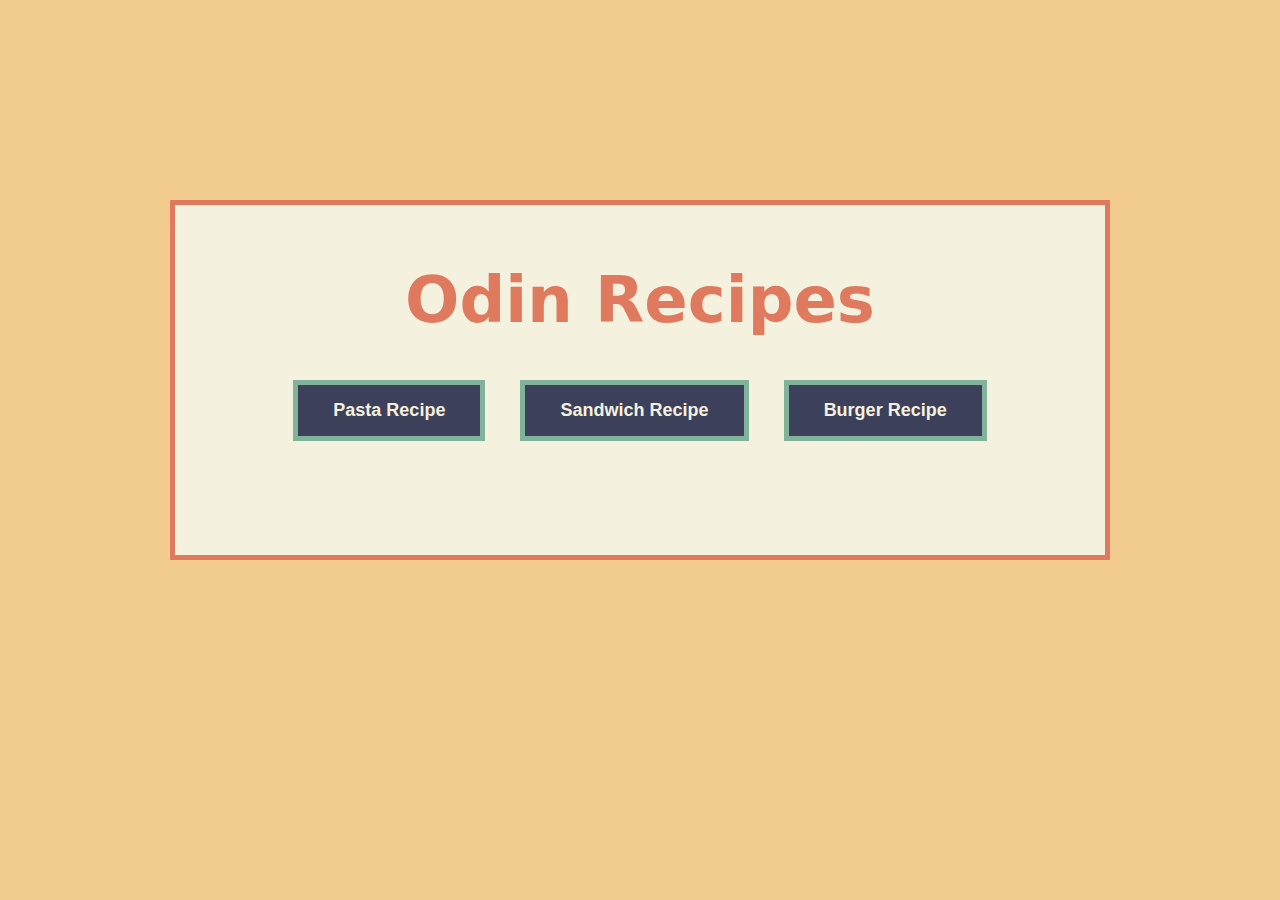
<file: index.html>
<!DOCTYPE html>
<html lang="en">
    <head>
        <meta charset="UTF-8">
        <title>Odin Recipe</title>
        <link rel="stylesheet" href="style.css">
    </head>
    <body>
        <div class="container">
            <h1>Odin Recipes</h1>
            
            <button><a href="./recipes/pasta/pasta.html">Pasta Recipe</a></button>
            <button><a href="./recipes/sandwich/sandwich.html">Sandwich Recipe</a></button>
            <button><a href="./recipes/burger/burger.html">Burger Recipe</a></button>
        </div>

    </body>
</html>
</file>
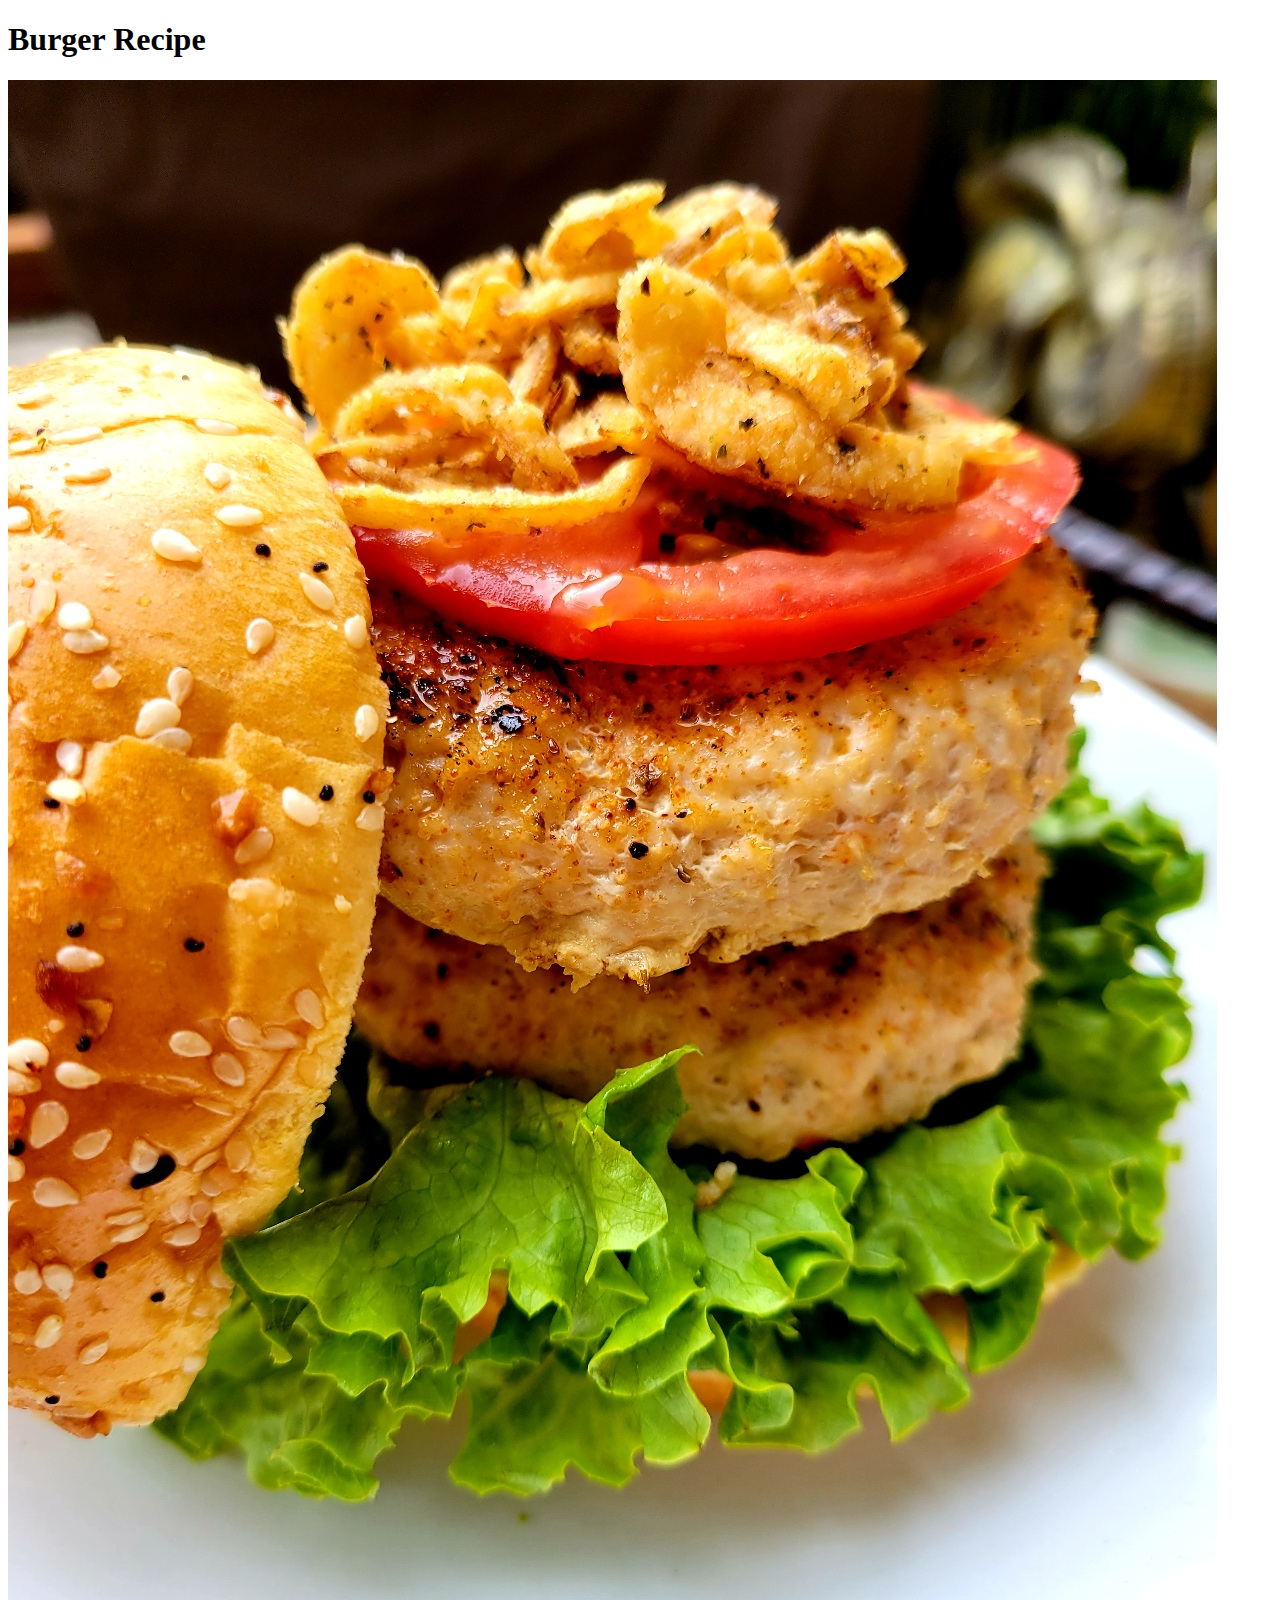
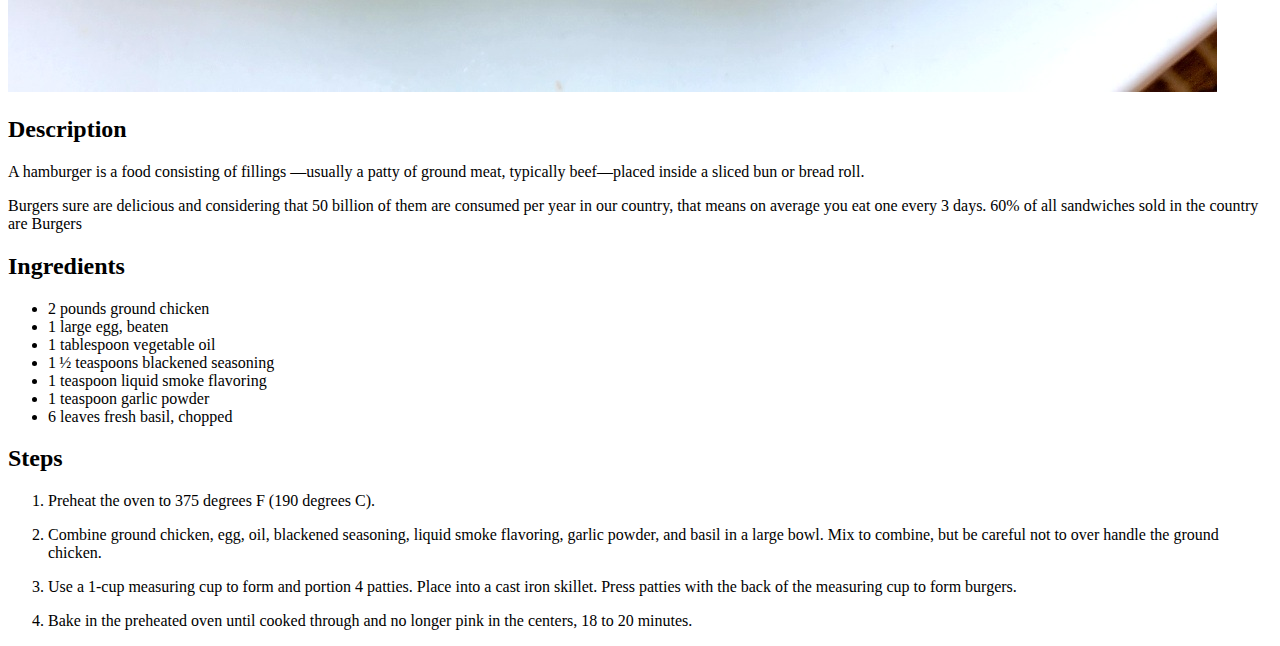
<file: recipes/burger.html>
<!DOCTYPE html>
<html lang="en">
    <head>
        <meta charset="UTF-8">
        <title>Burger</title>
    </head>
    <body>
        <h1>Burger Recipe</h1>

        <img src="../images/burger.jpg" alt="A Burger">

        <h2>Description</h2>
        <p>A hamburger is a food consisting of fillings —usually a patty of ground meat, typically beef—placed inside a sliced bun or bread roll.</p>
        <p>Burgers sure are delicious and considering that 50 billion of them are consumed per year in our country, that means on average you eat one every 3 days. 60% of all sandwiches sold in the country are Burgers</p>

        <h2>Ingredients</h2>
        <ul>
            <li>2 pounds ground chicken</li>
            <li>1 large egg, beaten</li>
            <li>1 tablespoon vegetable oil</li>
            <li>1 ½ teaspoons blackened seasoning</li>
            <li>1 teaspoon liquid smoke flavoring</li>
            <li>1 teaspoon garlic powder</li>
            <li>6 leaves fresh basil, chopped</li>
        </ul>

        <h2>Steps</h2>
        <ol>
            <li>
                <p>Preheat the oven to 375 degrees F (190 degrees C).</p>
            </li>
            <li>
                <p>Combine ground chicken, egg, oil, blackened seasoning, liquid smoke flavoring, garlic powder, and basil in a large bowl. Mix to combine, but be careful not to over handle the ground chicken.</p>
            </li>
            <li>
                <p>Use a 1-cup measuring cup to form and portion 4 patties. Place into a cast iron skillet. Press patties with the back of the measuring cup to form burgers.</p>
            </li>
            <li>
                <p>Bake in the preheated oven until cooked through and no longer pink in the centers, 18 to 20 minutes.</p>
            </li>
        </ol>
    </body>
</html>
</file>
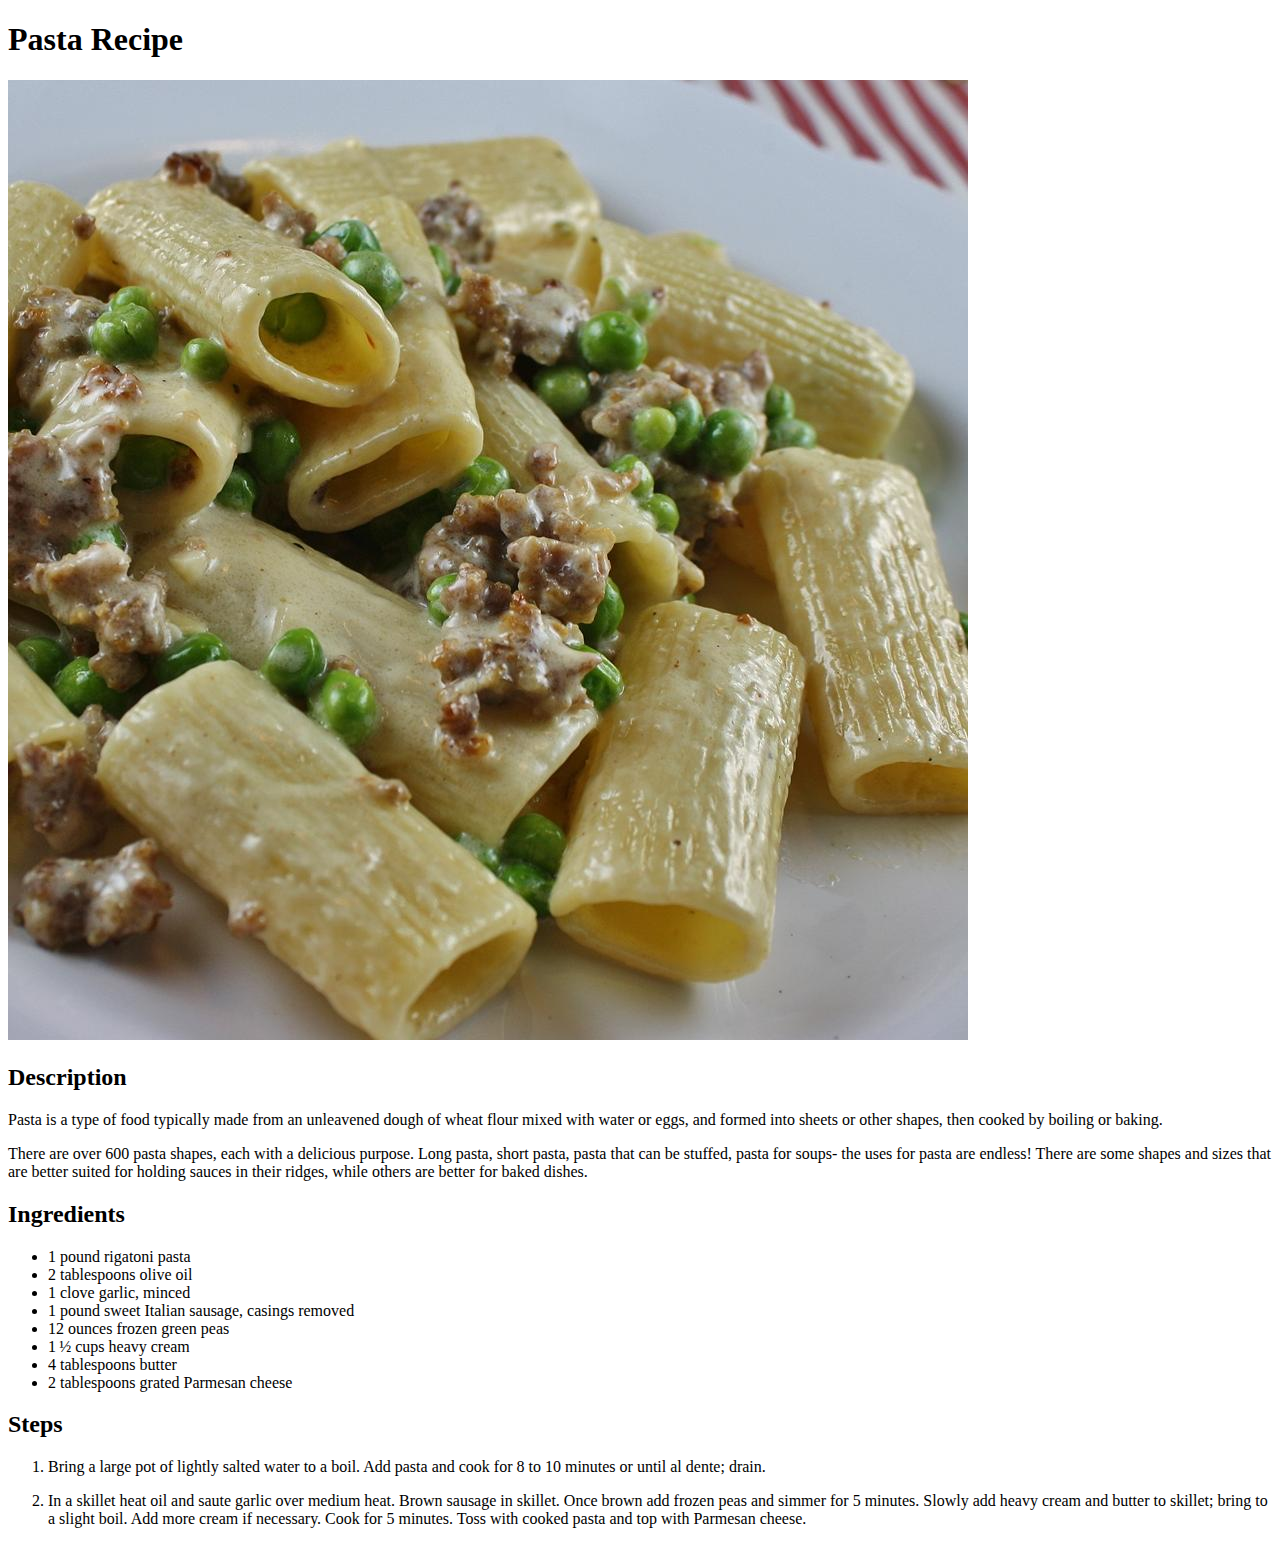
<file: recipes/pasta.html>
<!DOCTYPE html>
<html>
    <head>
        <meta charset="UTF-8">
        <title>Pasta</title>
    </head>
    <body>
        <h1>Pasta Recipe</h1>

        <img src="../images/pasta.jpg" alt="A Plate of Pasta">

        <h2>Description</h2>
        <p>Pasta is a type of food typically made from an unleavened dough of wheat flour mixed with water or eggs, and formed into sheets or other shapes, then cooked by boiling or baking.</p>
        <p>There are over 600 pasta shapes, each with a delicious purpose. Long pasta, short pasta, pasta that can be stuffed, pasta for soups- the uses for pasta are endless! There are some shapes and sizes that are better suited for holding sauces in their ridges, while others are better for baked dishes.</p>

        <h2>Ingredients</h2>
        <ul>
            <li>1 pound rigatoni pasta</li>
            <li>2 tablespoons olive oil</li>
            <li>1 clove garlic, minced</li>
            <li>1 pound sweet Italian sausage, casings removed</li>
            <li>12 ounces frozen green peas</li>
            <li>1 ½ cups heavy cream</li>
            <li>4 tablespoons butter</li>
            <li>2 tablespoons grated Parmesan cheese</li>
        </ul>

        <h2>Steps</h2>
        <ol>
            <li>
                <p>Bring a large pot of lightly salted water to a boil. Add pasta and cook for 8 to 10 minutes or until al dente; drain.</p>
            </li>
            <li>
                <p>In a skillet heat oil and saute garlic over medium heat. Brown sausage in skillet. Once brown add frozen peas and simmer for 5 minutes. Slowly add heavy cream and butter to skillet; bring to a slight boil. Add more cream if necessary. Cook for 5 minutes. Toss with cooked pasta and top with Parmesan cheese.</p>
            </li>
        </ol>
    </body>
</html>
</file>
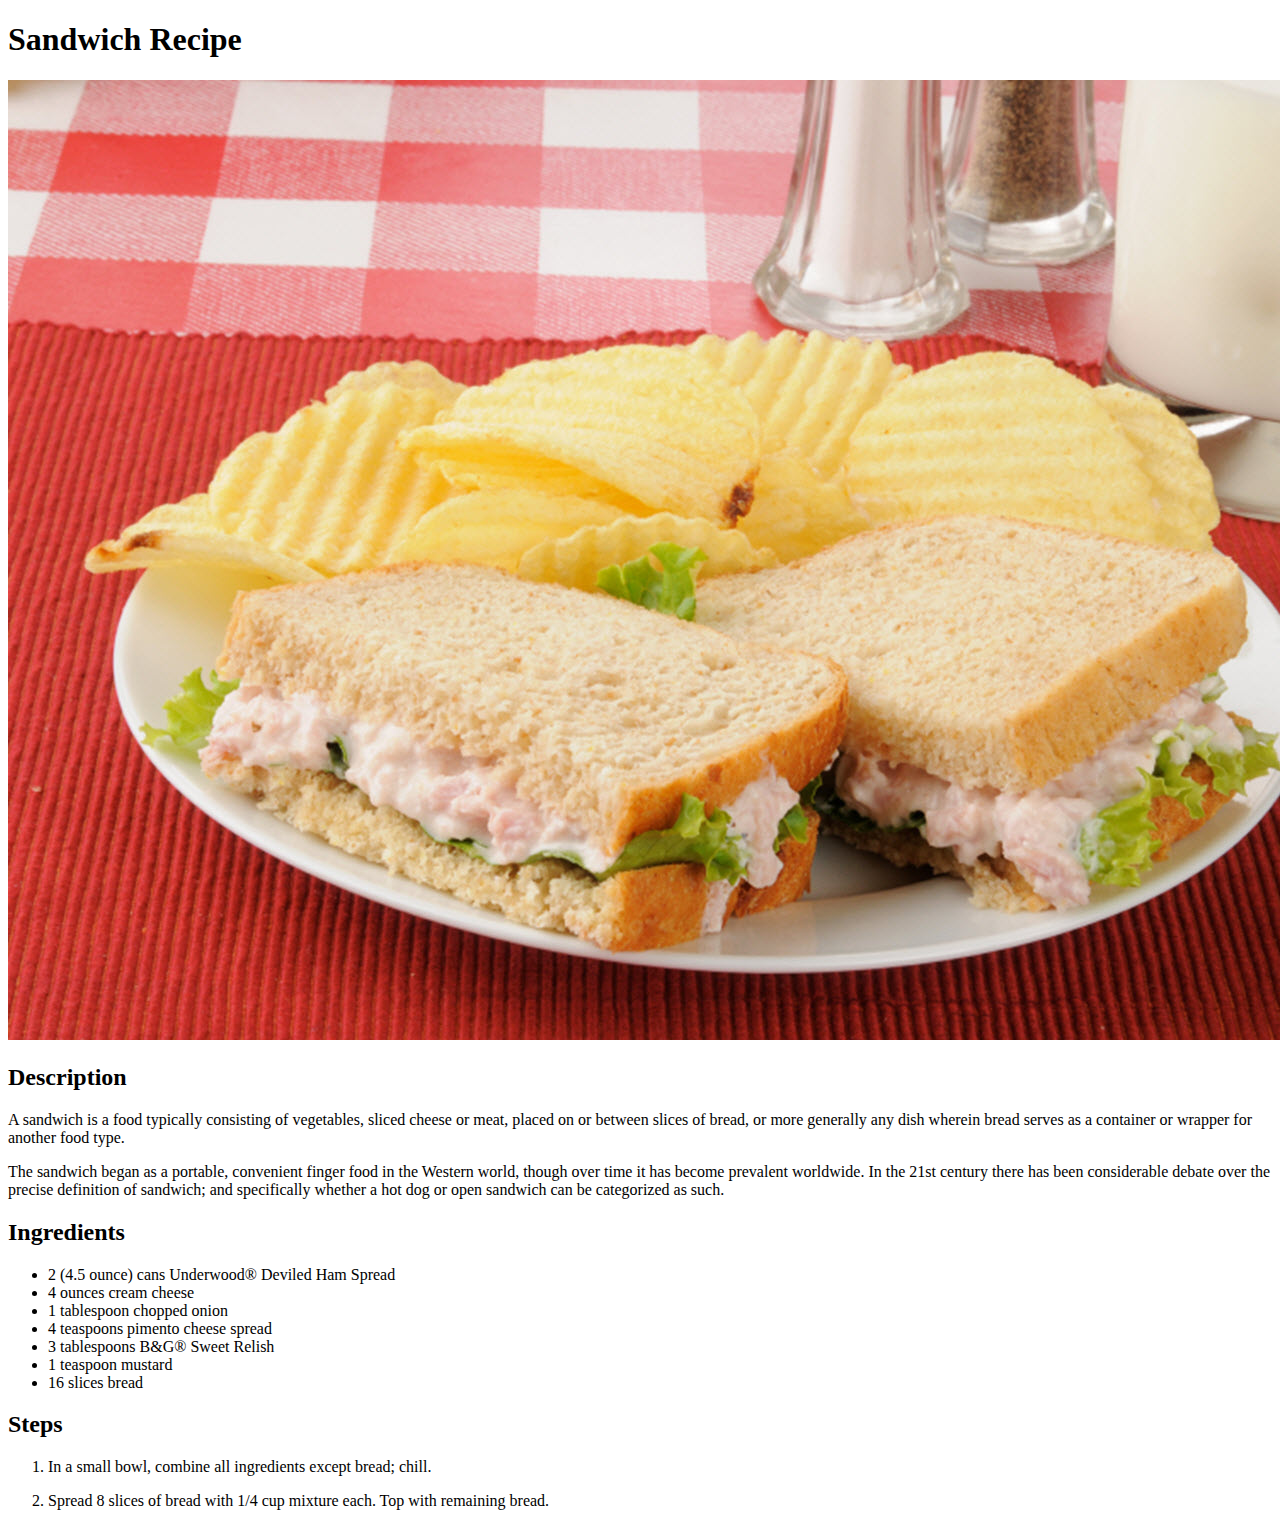
<file: recipes/sandwich.html>
<!DOCTYPE html>
<html lang="en">
    <head>
        <meta charset="UTF-8">
        <title>Sandwich</title>
    </head>
    <body>
        <h1>Sandwich Recipe</h1>

        <img src="../images/sandwich.jpg" alt="A Sandwich">

        <h2>Description</h2>

        <p>A sandwich is a food typically consisting of vegetables, sliced cheese or meat, placed on or between slices of bread, or more generally any dish wherein bread serves as a container or wrapper for another food type.</p>
        <p>The sandwich began as a portable, convenient finger food in the Western world, though over time it has become prevalent worldwide. In the 21st century there has been considerable debate over the precise definition of sandwich; and specifically whether a hot dog or open sandwich can be categorized as such.</p>

        <h2>Ingredients</h2>
        <ul>
            <li>2 (4.5 ounce) cans Underwood® Deviled Ham Spread</li>
            <li>4 ounces cream cheese</li>
            <li>1 tablespoon chopped onion</li>
            <li>4 teaspoons pimento cheese spread</li>
            <li>3 tablespoons B&G® Sweet Relish</li>
            <li>1 teaspoon mustard</li>
            <li>16 slices bread</li>
        </ul>

        <h2>Steps</h2>
        <ol>
            <li>
                <p>In a small bowl, combine all ingredients except bread; chill.</p>
            </li>
            <li>
                <p>Spread 8 slices of bread with 1/4 cup mixture each. Top with remaining bread.</p>
            </li>
        </ol>
    </body>
</html>
</file>
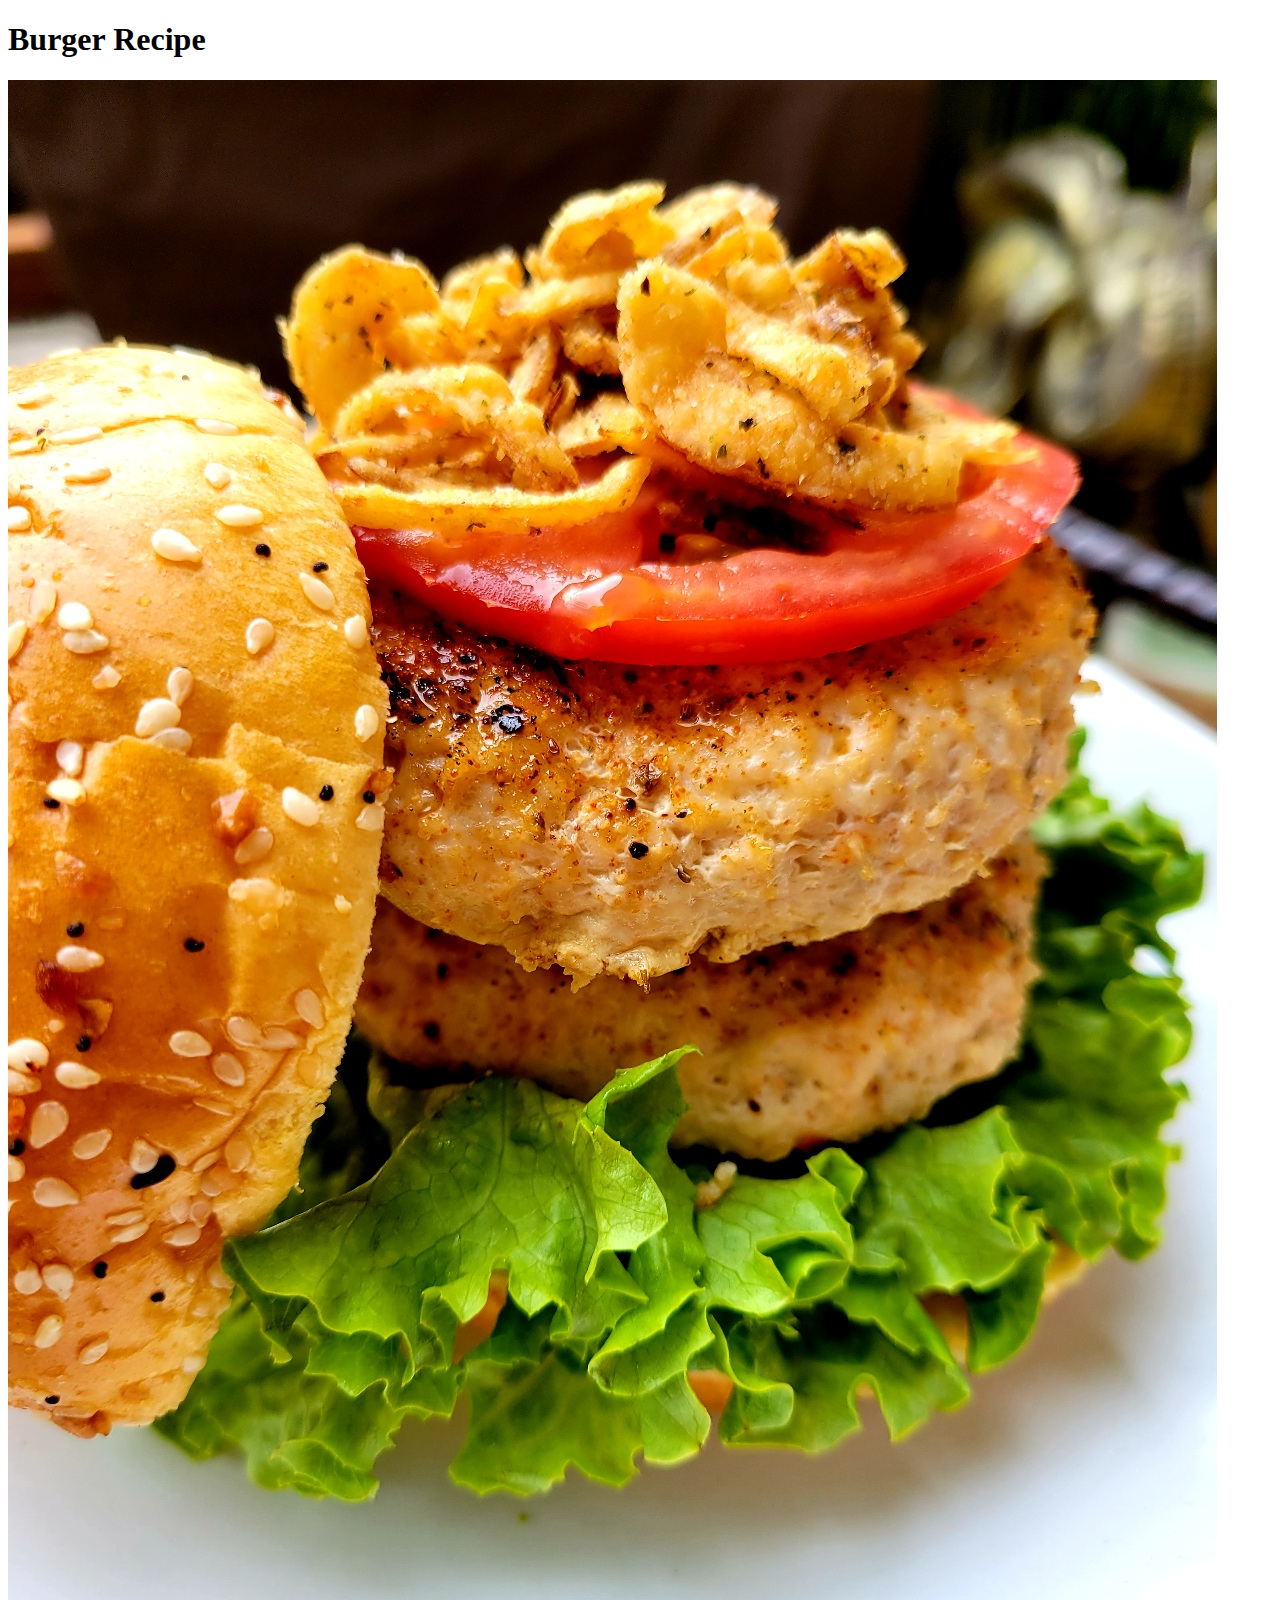
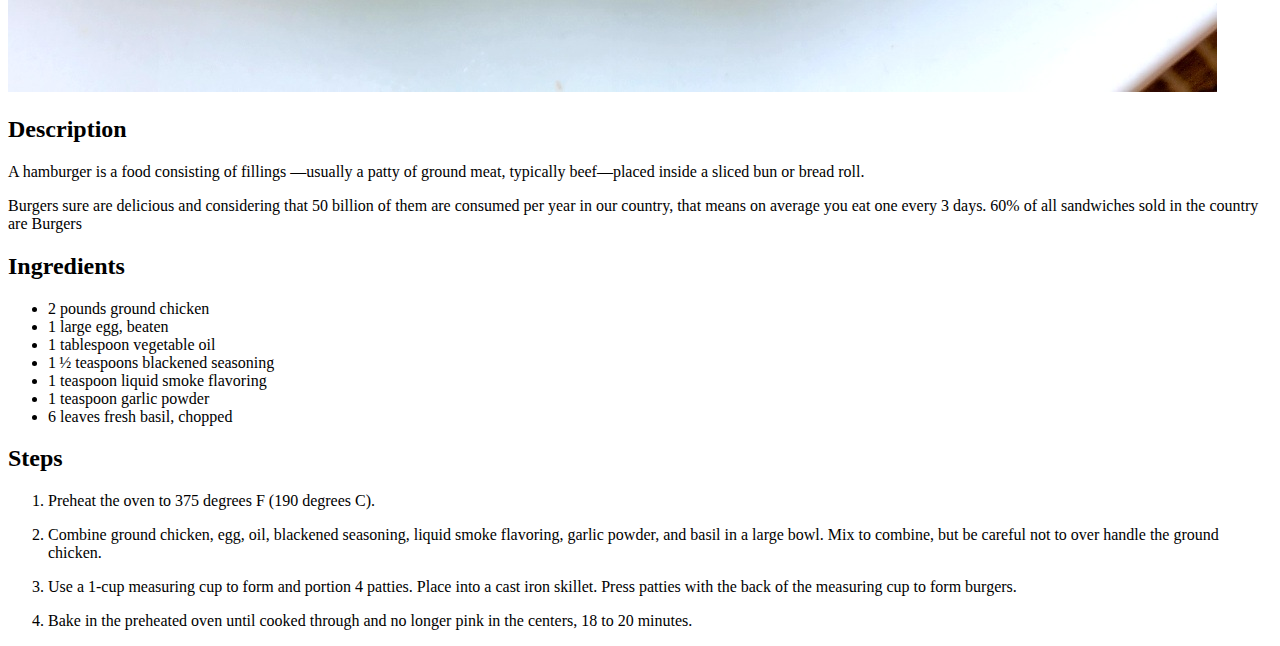
<file: recipes/burger/burger.html>
<!DOCTYPE html>
<html lang="en">
    <head>
        <meta charset="UTF-8">
        <title>Burger</title>
    </head>
    <body>
        <h1>Burger Recipe</h1>

        <img src="../burger/images/burger.jpg" alt="A Burger">

        <h2>Description</h2>
        <p>A hamburger is a food consisting of fillings —usually a patty of ground meat, typically beef—placed inside a sliced bun or bread roll.</p>
        <p>Burgers sure are delicious and considering that 50 billion of them are consumed per year in our country, that means on average you eat one every 3 days. 60% of all sandwiches sold in the country are Burgers</p>

        <h2>Ingredients</h2>
        <ul>
            <li>2 pounds ground chicken</li>
            <li>1 large egg, beaten</li>
            <li>1 tablespoon vegetable oil</li>
            <li>1 ½ teaspoons blackened seasoning</li>
            <li>1 teaspoon liquid smoke flavoring</li>
            <li>1 teaspoon garlic powder</li>
            <li>6 leaves fresh basil, chopped</li>
        </ul>

        <h2>Steps</h2>
        <ol>
            <li>
                <p>Preheat the oven to 375 degrees F (190 degrees C).</p>
            </li>
            <li>
                <p>Combine ground chicken, egg, oil, blackened seasoning, liquid smoke flavoring, garlic powder, and basil in a large bowl. Mix to combine, but be careful not to over handle the ground chicken.</p>
            </li>
            <li>
                <p>Use a 1-cup measuring cup to form and portion 4 patties. Place into a cast iron skillet. Press patties with the back of the measuring cup to form burgers.</p>
            </li>
            <li>
                <p>Bake in the preheated oven until cooked through and no longer pink in the centers, 18 to 20 minutes.</p>
            </li>
        </ol>
    </body>
</html>
</file>
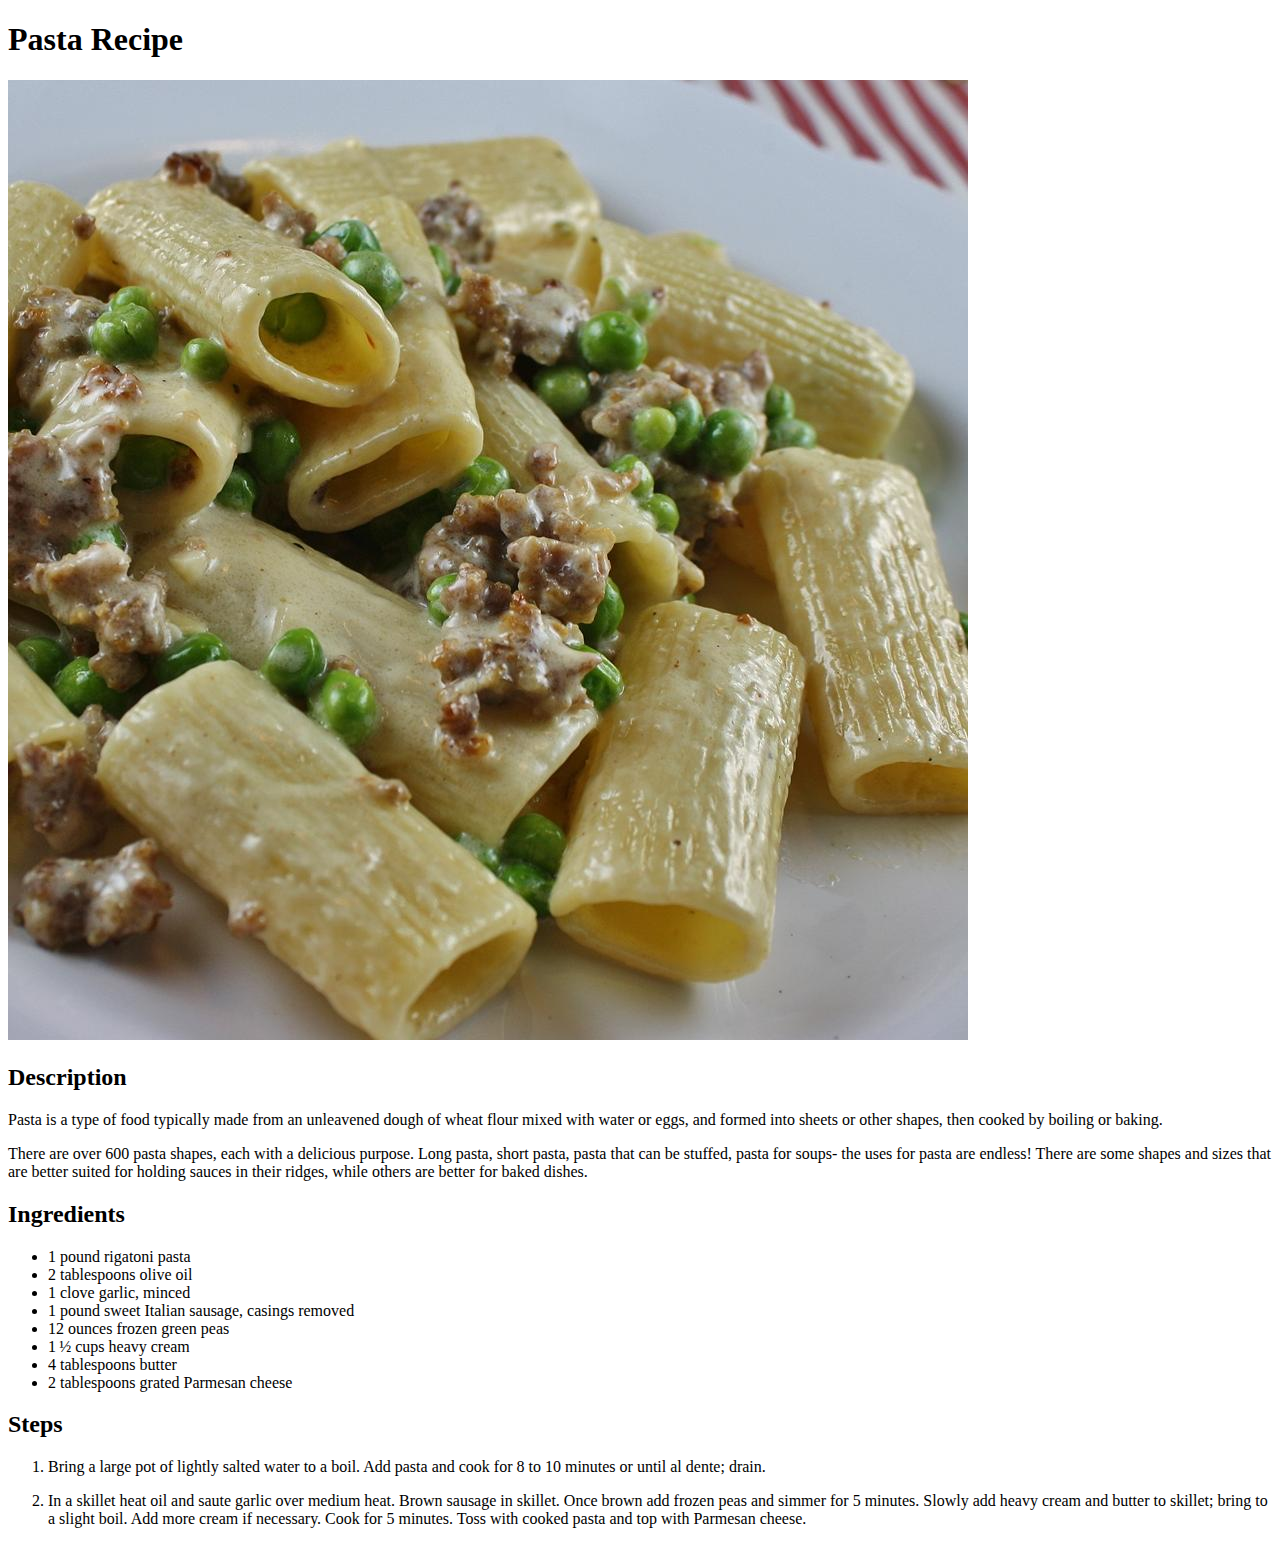
<file: recipes/pasta/pasta.html>
<!DOCTYPE html>
<html>
    <head>
        <meta charset="UTF-8">
        <title>Pasta</title>
    </head>
    <body>
        <h1>Pasta Recipe</h1>

        <img src="../pasta/images/pasta.jpg" alt="A Plate of Pasta">

        <h2>Description</h2>
        <p>Pasta is a type of food typically made from an unleavened dough of wheat flour mixed with water or eggs, and formed into sheets or other shapes, then cooked by boiling or baking.</p>
        <p>There are over 600 pasta shapes, each with a delicious purpose. Long pasta, short pasta, pasta that can be stuffed, pasta for soups- the uses for pasta are endless! There are some shapes and sizes that are better suited for holding sauces in their ridges, while others are better for baked dishes.</p>

        <h2>Ingredients</h2>
        <ul>
            <li>1 pound rigatoni pasta</li>
            <li>2 tablespoons olive oil</li>
            <li>1 clove garlic, minced</li>
            <li>1 pound sweet Italian sausage, casings removed</li>
            <li>12 ounces frozen green peas</li>
            <li>1 ½ cups heavy cream</li>
            <li>4 tablespoons butter</li>
            <li>2 tablespoons grated Parmesan cheese</li>
        </ul>

        <h2>Steps</h2>
        <ol>
            <li>
                <p>Bring a large pot of lightly salted water to a boil. Add pasta and cook for 8 to 10 minutes or until al dente; drain.</p>
            </li>
            <li>
                <p>In a skillet heat oil and saute garlic over medium heat. Brown sausage in skillet. Once brown add frozen peas and simmer for 5 minutes. Slowly add heavy cream and butter to skillet; bring to a slight boil. Add more cream if necessary. Cook for 5 minutes. Toss with cooked pasta and top with Parmesan cheese.</p>
            </li>
        </ol>
    </body>
</html>
</file>
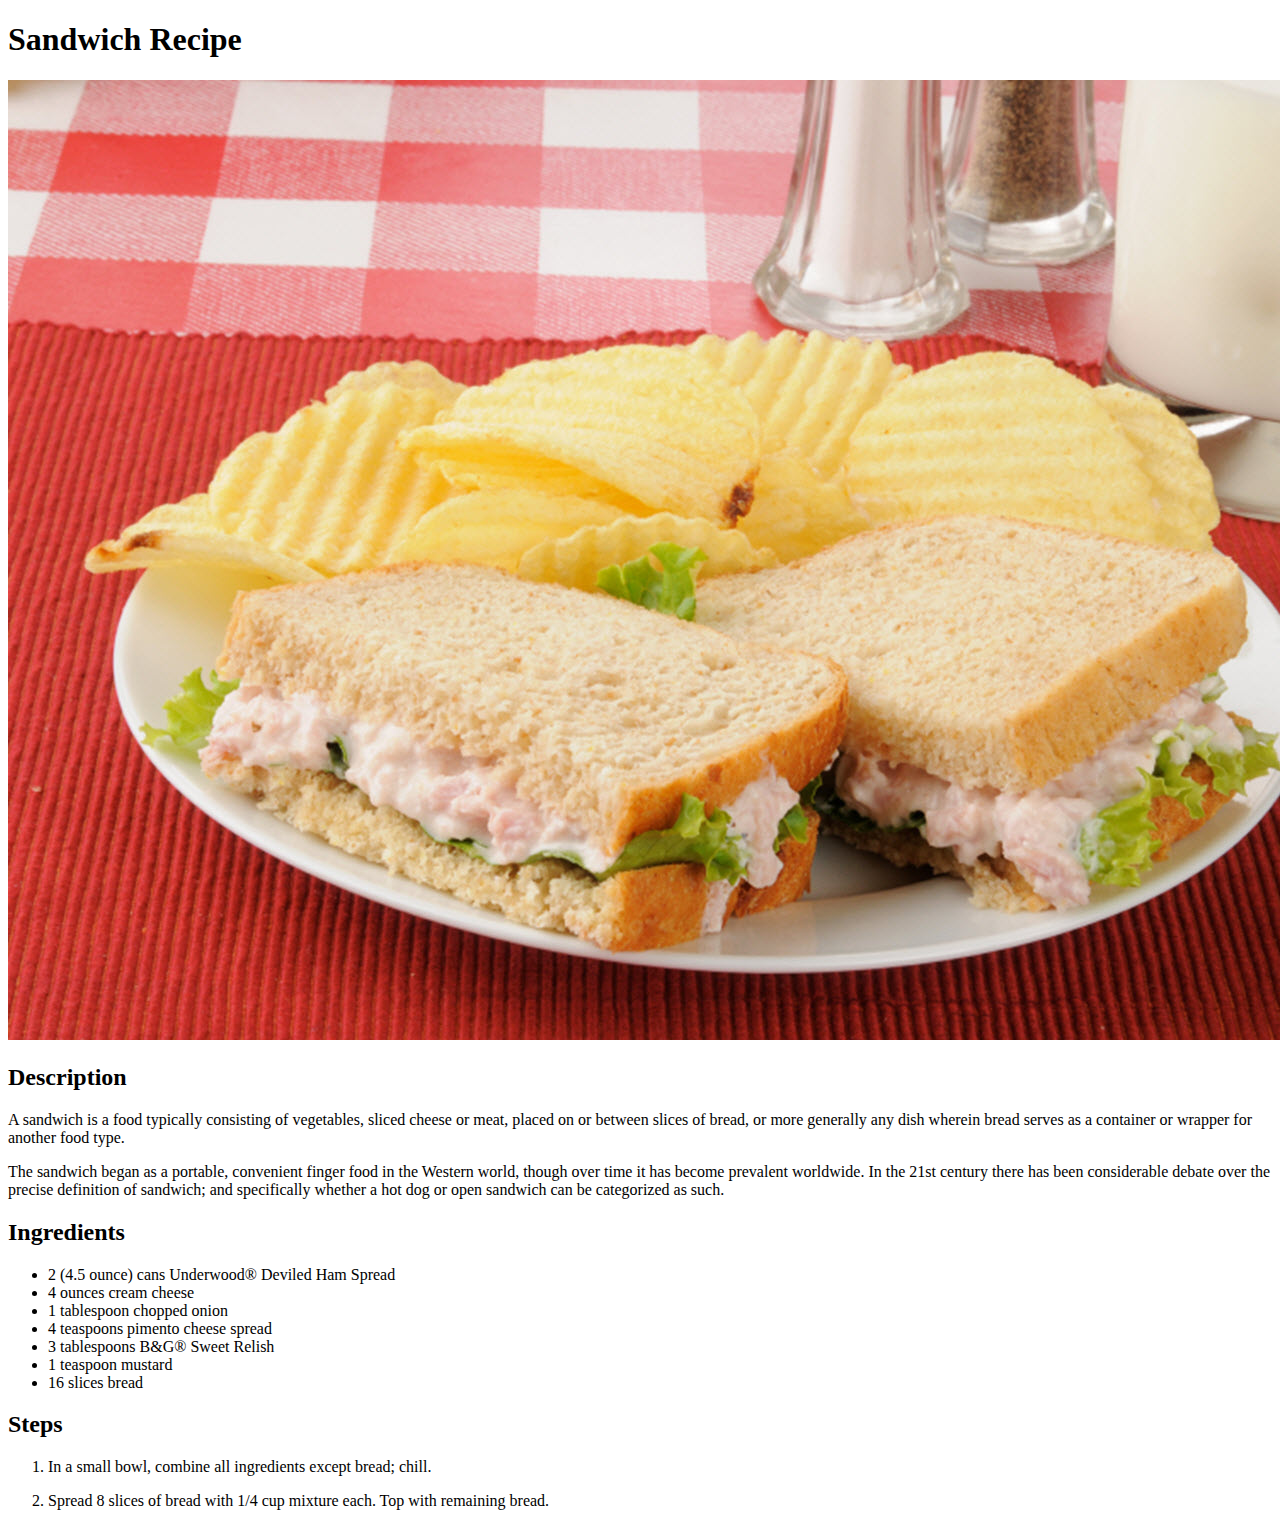
<file: recipes/sandwich/sandwich.html>
<!DOCTYPE html>
<html lang="en">
    <head>
        <meta charset="UTF-8">
        <title>Sandwich</title>
    </head>
    <body>
        <h1>Sandwich Recipe</h1>

        <img src="../sandwich/images/sandwich.jpg" alt="A Sandwich">

        <h2>Description</h2>

        <p>A sandwich is a food typically consisting of vegetables, sliced cheese or meat, placed on or between slices of bread, or more generally any dish wherein bread serves as a container or wrapper for another food type.</p>
        <p>The sandwich began as a portable, convenient finger food in the Western world, though over time it has become prevalent worldwide. In the 21st century there has been considerable debate over the precise definition of sandwich; and specifically whether a hot dog or open sandwich can be categorized as such.</p>

        <h2>Ingredients</h2>
        <ul>
            <li>2 (4.5 ounce) cans Underwood® Deviled Ham Spread</li>
            <li>4 ounces cream cheese</li>
            <li>1 tablespoon chopped onion</li>
            <li>4 teaspoons pimento cheese spread</li>
            <li>3 tablespoons B&G® Sweet Relish</li>
            <li>1 teaspoon mustard</li>
            <li>16 slices bread</li>
        </ul>

        <h2>Steps</h2>
        <ol>
            <li>
                <p>In a small bowl, combine all ingredients except bread; chill.</p>
            </li>
            <li>
                <p>Spread 8 slices of bread with 1/4 cup mixture each. Top with remaining bread.</p>
            </li>
        </ol>
    </body>
</html>
</file>
<file: style.css>
body
{
    font-family: system-ui, -apple-system, BlinkMacSystemFont, 'Segoe UI', Roboto, Oxygen, Ubuntu, Cantarell, 'Open Sans', 'Helvetica Neue', sans-serif;
    background-color: #F2CC8F;
}

.container
{
    width: 900px;
    height: 320px;
    margin: 200px auto;
    padding: 15px;
    text-align: center;
    background-color: #F4F1DE;
    color: #E07A5F;
    border: 5px solid #E07A5F; 
}

.container h1
{
    font-size: 64px;
}

button
{
    border: 5px solid #81B29A;
    padding: 15px 35px;
    background-color: #3D405B;
    margin: 0px 15px;
}

button a
{
    text-decoration: none;
    color: #F4F1DE;
    font-size: 18px;
    font-weight: bold;
    font-family: 'Lucida Sans', 'Lucida Sans Regular', 'Lucida Grande', 'Lucida Sans Unicode', Geneva, Verdana, sans-serif;
}
</file>
